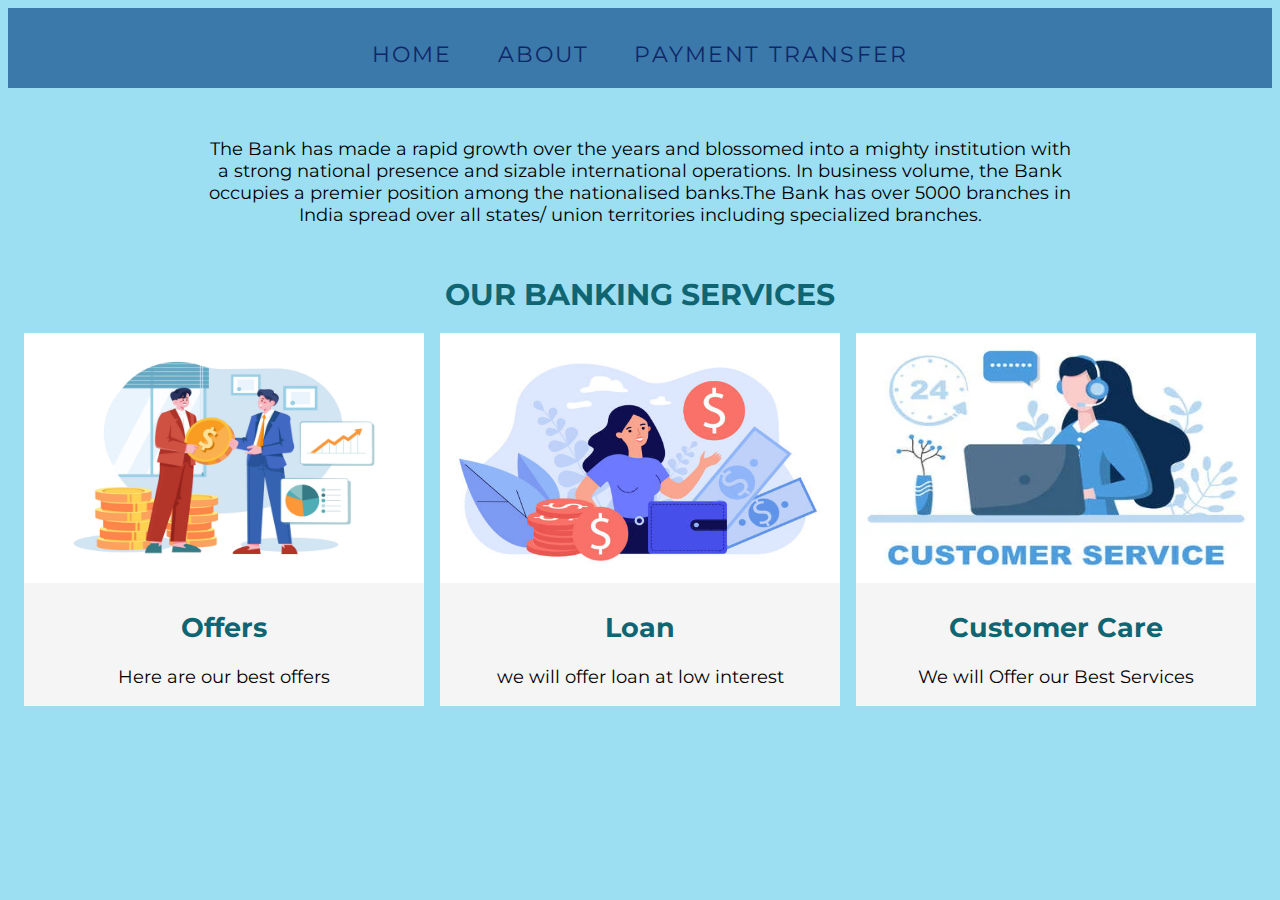
<file: about.html>
<!DOCTYPE html>
<html lang="en">
<head>
    <meta charset="UTF-8">
    <meta http-equiv="X-UA-Compatible" content="IE=edge">
    <meta name="viewport" content="width=device-width, initial-scale=1.0">
    <link rel="stylesheet" href="nav.css">
    <link rel="stylesheet" href="about.css">
    <title>Basic Banking System</title>
    <link rel="icon" href="favicon.png">
</head>

<body>
    <header>
        <div class = "nav">
           <nav class="main-nav">
                <ul class="navlinks">
                    <li><a href="./landing_page.html">Home</a></li>
                    <li><a href="./about.html">About</a></li>
                    <li><a href="./payment.html">Payment Transfer</a></li>
                </ul>
            </nav>
        </div>
    </header>
        <p class="desc"> The Bank has made a rapid growth over the years and blossomed into a mighty institution with a strong national presence and sizable international operations. In business volume, the Bank occupies a premier position among the nationalised banks.The Bank has over 5000 branches in India spread over all states/ union territories including specialized branches.</p>
    <section>
        <h1>OUR BANKING SERVICES</h1>
        <div class="container">
          
            <div class="box">
                <div class="img">
                    <img src="offers.webp" alt="offers" width="400px" height="250px" />
                </div>
                <div class="para">
                    <h2>Offers</h2>
                    <p> Here are our best offers </p>
                </div>
            </div>
          
            <div class="box">
                <div class="img">
                    <img src="loan.jpg" alt="loan" width="400px" height="250px" />
                </div>
                <div class="para">
                    <h2>Loan</h2>
                    <p> we will offer loan at low interest </p>
                </div>
            </div>
          
            <div class="box">
                <div class="img">
                    <img src="customer_service.webp" alt="customer_service" width="400px" height="250px" />
                </div>
                <div class="para">
                    <h2>Customer Care</h2>
                    <p> We will Offer our Best Services</p>
                </div>
            </div>
       
        </div>
    </section>
</body>
</html>
</file>
<file: nav.css>
@import url("https://fonts.googleapis.com/css2?family=Montserrat:wght@500&display=swap");

body {
    font-family: "Montserrat", sans-serif;
    background-color: #6873ed;
    font-size: 1.8rem;
}



.nav nav {
    height : 80px;
    background-color: rgb(58, 121, 170);
    padding : 0px;
}

html {
    font-size: 62.5%; /* 10px = 62.5% */
}

.main-nav {
    height: 6rem;
    text-align: center;

}

.navlinks {
    list-style: none;
    float: center;
    line-height: 9rem;
    margin: 0;
    padding: 0;
}
  
.navlinks li {
    display: inline-block;
    margin: 0.1rem 2rem;
}
  
.navlinks li a {
    color: #0f2767;
    text-decoration: none;
    font-size: 120%;
    letter-spacing: 0.1em;
    transition: all 0.3s linear 0s;
    text-transform: uppercase;
}
  
.navlinks li a:hover {
    color: rgb(200, 147, 90);
    padding-bottom: 0.7rem;
    border-bottom: 0.2rem solid rgb(200, 147, 90);
}

/* Responsive */
@media(max-width : 998px) {
    html {
        font-size: 55%;
    }
}

@media(max-width : 768px) {
    html {
        font-size: 45%;
    }
}
</file>
<file: about.css>
body {
    background-color: rgba(25, 179, 225, 0.427);
}

h1{
    color: #8f1487;
    color: rgb(15, 101, 113);
    text-align: center;
    font-size: 3rem;
}

h2{
    color: rgb(15, 101, 113);
    text-align: center;

}

.desc {
    text-align: center;
    margin : 50px 200px 50px 200px;
    justify-content: center;
}

.para p {
    text-align: center;
}

.nav nav {
    height : 80px;
    background-color: rgb(58, 121, 170);
    margin : 0px;
    padding : 0px;
}

.container {
    display: flex;
    flex-direction: row;
    flex-wrap: wrap;
    justify-content: space-evenly;
    align-items: center;
    align-content: space-around;
}

.box {
    margin-bottom: 2.3rem;
    background-color: whitesmoke;
}
</file>
